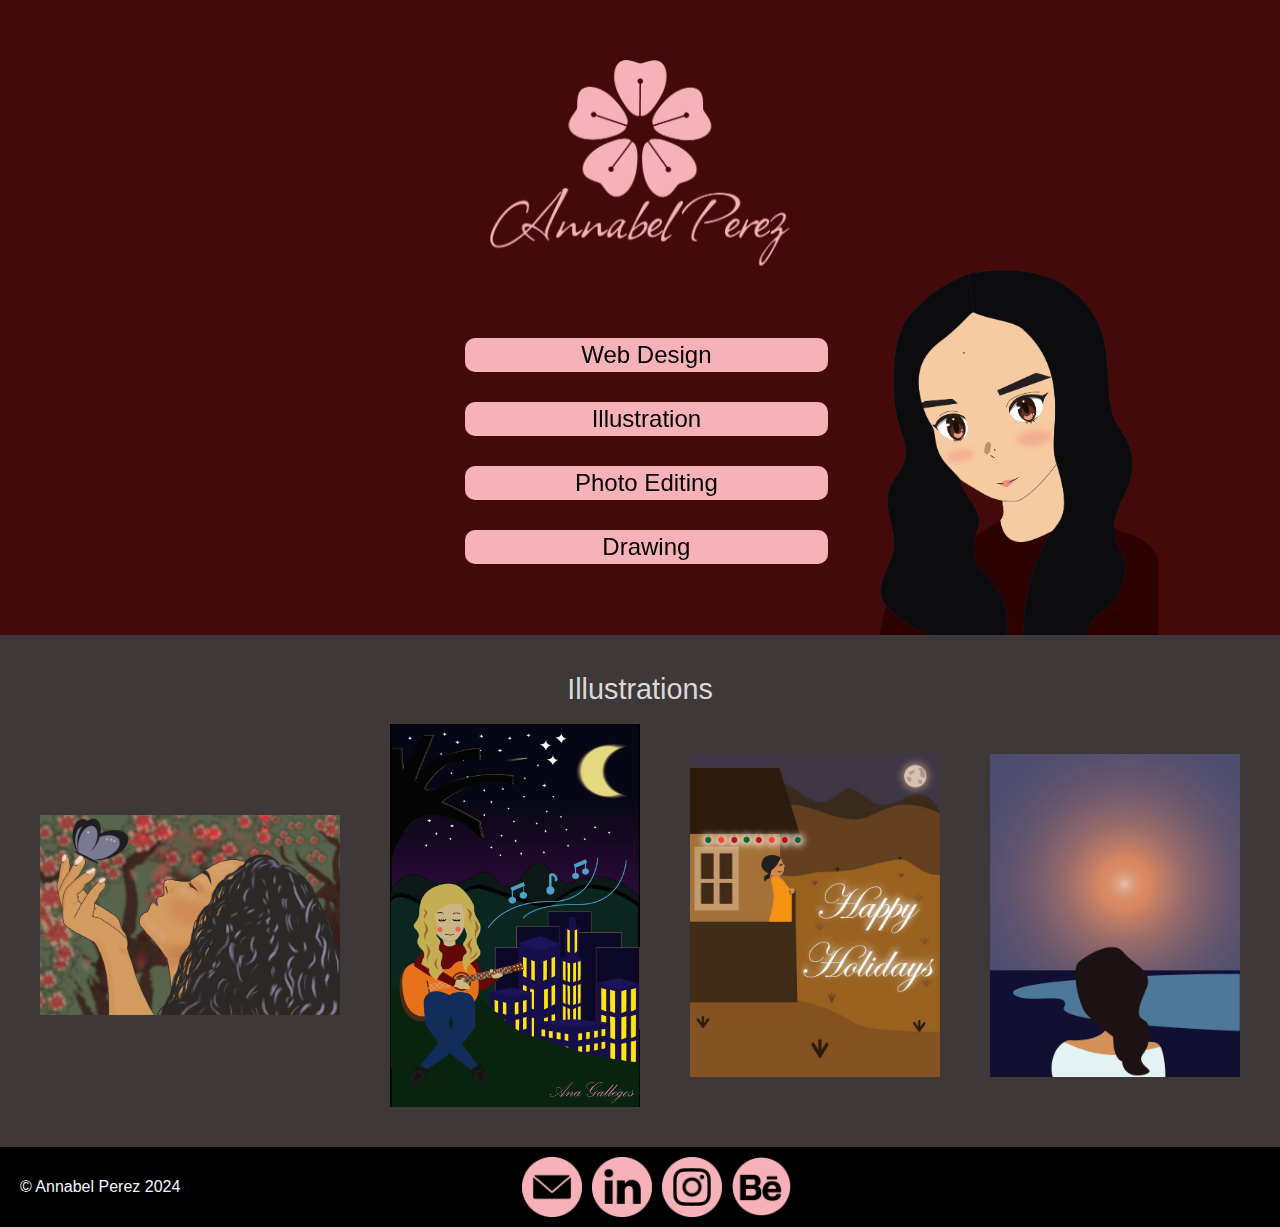
<file: html/illustrations.html>
<!DOCTYPE html>
<html lang="en">
<head>
    <meta charset="UTF-8">
    <meta name="viewport" content="width=device-width, initial-scale=1.0">
    <title>Illustrations</title>
    <link rel="stylesheet" href="../style.css">
    <link rel="stylesheet" href="../styleillustration.css">
    <link rel="stylesheet" href="../stylepetals.css">
    <script src="../script.js" defer></script>
</head>
<div id="blossom_container"></div>
<body>
    
    <div class="container">
        <header>

        </header>
        <section class="menu">
            <div class="logo">
                <img src="../resources/logo.png" alt="My Logo">
            </div>
            <div id="sakura">

            </div>
            <div class="navsection">
                <nav>
                    <ul>
                        <li><a href="../index.html" id="changethis">Web Design</a></li>
                        <li><a href="./illustrations.html">Illustration</a></li>
                        <li><a href="./editing.html">Photo Editing</a></li>
                        <li><a href="./drawings.html">Drawing</a></li>
                    </ul>
                </nav>
            </div>
            <div id="self">
                <img src="../resources/ana.png" alt="">
            </div>
        </section>
        <div class="full-img" id="fullimgbox">
            <img src="./illustration_assets/WhatsApp Image 2024-04-17 at 12.19.34_a1080134.jpg"" alt="" id="fullimg">
            <span onclick="closeFullImg()">X</span>
        </div>
        <section id="illustrations">
            <span>Illustrations</span>
            <div id="images">
                <div><img src="./illustration_assets/WhatsApp Image 2024-04-17 at 12.19.34_a1080134.jpg" alt="" onclick="openFullImg(this.src)"></div>
                <img src="./illustration_assets/Final_Gallegos - Copy.png" alt="" onclick="openFullImg(this.src)">
                <img src="./illustration_assets/Card2-01.jpg" alt="" onclick="openFullImg(this.src)">
                <img src="./illustration_assets/Exercise1.png" alt="" onclick="openFullImg(this.src)">
            </div>
        </section> 
        <footer>
            <p>&copy; Annabel Perez 2024</p>
            
            <div id="socials">
                <ul>
                    <li><a href="mailto:designs@annabelprz.com" target="_blank"><img src="../resources/Icons/email.png" alt=""></a></li>
                    <li><a href="https://www.linkedin.com/in/annabel-perez-5560912aa" target="_blank"><img src="../resources/Icons/in.png" alt=""></a></li>
                    <li><a href="https://www.instagram.com/annabel.prz/?igsh=MTMydHNjODIxM3AzZA%3D%3D" target="_blank"><img src="../resources/Icons/instagram.png" alt=""></a></li>
                    <li><a href="https://www.behance.net/anaigallego" target="_blank"><img src="../resources/Icons/be.png" alt=""></a></li>
                </ul>
                
            </div>
            <div id="noshow">this is a blank text</div>
        </footer>
    </div> 
    
    <script>
        let fullimgbox = document.getElementById("fullimgbox");
        let fullimg = document.getElementById("fullimg");

        function openFullImg(pic){
            fullimgbox.style.display = "flex";
            fullimg.src = pic;

        }
        function closeFullImg(){
            fullimgbox.style.display = "none"
        }
    </script>
</body>
</html>
</file>
<file: styleillustration.css>
#images{
    display: flex;
    flex-wrap: wrap;
    justify-content: center;
    gap: 50px;
    align-items: center;

}
#images>img{
    width: 250px;
}

#images div{
    display: flex;
    justify-content: center;
    width: 300px;
    align-items: center;
    align-self: center;
    text-align: center;
    
}
.images{
    
    z-index: 5;
    position: relative;

}
#illustrations{
    background-color: #3F3838;
}


.full-img{
    width: 100%;
    height: 100vh;
    background: rgba(0, 0, 0, 0.9);
    position: fixed;
    top: 0;
    left: 0;
    display: none;
    align-items: center;
    justify-content: center;
    z-index: 99;
}
.full-img img{
    width: 90%;
    max-width: 800px;
}
.full-img span{
    position: absolute;
    top: 5%;
    right: 5%;
    font-size: 30px;
    color: white;
    cursor: pointer;
}

#images{
    z-index: 5;
  }

  @media only screen and (max-height: 700px){
    .full-img img{
      width: 40%;
      /*max-height: 800px;*/
    }
  }
</file>
<file: stylepetals.css>
/*body {
    background-color: #2b2c3a;
    padding: 20px;
}*/
#blossom_container {
    /*background-color: #f1f1f1;*/
    background-size: cover;
    display: block;
    background: rgba(0, 0, 0, 0.0);
    position: fixed;
    top: 0;
    right: 0;
    width: calc(100%);
    height: calc(100%);
    
}
.petal {
    background: url(http://talktofill.surge.sh/cherry-blossom.png) no-repeat;
}
.petal.petal-style1 {
    width: 45px;
    height: 20px;
    background-position: -31px 0;
}
.petal.petal-style2 {
    width: 42px;
    height: 22px;
    background-position: 0 -23px;
}
.petal.petal-style3 {
    width: 37px;
    height: 24px;
    background-position: 0 -50px;
}
.petal.petal-style4 {
    width: 26px;
    height: 34px;
    background-position: -49px -35px;
}
</file>
<file: style.css>
/*------------------------------------------------------------------css reset----------------------------------------------------*/

/*
  1. Use a more-intuitive box-sizing model.
*/
*, *::before, *::after {
    box-sizing: border-box;
    
  }
  /*
    2. Remove default margin
  */
  * {
    margin: 0;
    
  }
  /*
    Typographic tweaks!
    3. Add accessible line-height
    4. Improve text rendering
  */
  /*body {
    line-height: 1.5;
    -webkit-font-smoothing: antialiased;
  }*/
  /*
    5. Improve media defaults
  */
  img, picture, video, canvas, svg {
    display: block;
    max-width: 100%;
  }
  /*
    6. Remove built-in form typography styles
  */
  input, button, textarea, select {
    font: inherit;
  }
  /*
    7. Avoid text overflows
  */
  p, h1, h2, h3, h4, h5, h6 {
    overflow-wrap: break-word;
  }
  /*
    8. Create a root stacking context
  */
  #root, #__next {
    isolation: isolate;
  }
html, body, div, span, applet, object, iframe,
h1, h2, h3, h4, h5, h6, p, blockquote, pre,
a, abbr, acronym, address, big, cite, code,
del, dfn, em, img, ins, kbd, q, s, samp,
small, strike, strong, sub, sup, tt, var,
b, u, i, center,
dl, dt, dd, ol, ul, li,
fieldset, form, label, legend,
table, caption, tbody, tfoot, thead, tr, th, td,
article, aside, canvas, details, embed, 
figure, figcaption, footer, header, hgroup, 
menu, nav, output, ruby, section, summary,
time, mark, audio, video {
	margin: 0;
	padding: 0;
	border: 0;
	font-size: 100%;
	font: inherit;
	vertical-align: baseline;
}
/* HTML5 display-role reset for older browsers */
article, aside, details, figcaption, figure, 
footer, header, hgroup, menu, nav, section {
	display: block;
}
body {
	line-height: 1;
}
ol, ul {
	list-style: none;
}
blockquote, q {
	quotes: none;
}
blockquote:before, blockquote:after,
q:before, q:after {
	content: '';
	content: none;
}
table {
	border-collapse: collapse;
	border-spacing: 0;
}
/*------------------------------------------------------------------css reset----------------------------------------------------*/
/**{
    /*border: 2px solid black !important;
}*/
body{
    
    /*background-image: url(./resources/pexels-ithalu-907485.jpg);*/
    
    /*background-size: cover;*/
    width: 100%;
    font-family: 'Montserrat', sans-serif;
    

}

.container{
  width: 100%;
  margin: auto;
  background-color: #3F3838;
  z-index: 1;
  
}
header{
  background-color: #440909;
  display: flex;
  justify-content: end;
  padding: 20px;
  z-index: 5;
  
  
}
.menu{
    display: flex;
    flex-wrap: wrap;
    background-color: #440909;
    z-index: 1;
    
}
.logo{
    display: flex;
    width: 100%;
    justify-content: center;
    margin-top: 20px;

}
.logo img{
    width: 300px;
    align-self: center;
    justify-self: center;
    text-align: center;
    z-index: 3;

}
#sakura{
    width: 34%;
}
.navsection{
  display: flex;
  flex-direction: column;
  width: 33%;
  justify-content: center;
  z-index: 8;
}

nav ul{
    display: flex;
    flex-direction: column;
    gap: 30px;
    padding: 30px;
    height: 100%;
    justify-content: center;
}
nav li{
    text-align: center;
    font-size: 1.5rem;
    padding: 5px;
    background-color: #F7B2B9 ;
    border-radius: 10px;
    display: flex;

}
nav li:hover{
  background-color:rgba(226,190,207,255);
}

nav a{
  text-decoration: none;
  color: black;
  width: 100%;
  
}
#self{
    width: 33%;
    display: flex;
    justify-content: start;
    align-items: center;
    z-index: 3;
    
}

#self img{
  max-width: 400px; /**************Change this when needed*****************/
}
.apps{
  display: flex;
  justify-content: center;
  align-items: center;
  /*width: 100%;*/
}
.apps ul{
  display: flex;
  width: 100%;
  justify-content: center;
  align-items: center;
  text-align: center;
  gap: 30px;
  margin-bottom: 20px;

  
}

.apps img{
  width: 60px;
  /*min-width: 60px;*/
}
#process{
  display: flex;
  justify-content: center;
  background-color: #440909;
}
#process img{ 
  width: 50%;
  
}

#web-designs-section{
    padding: 20px;
    display: flex;
    flex-direction: row;
    gap: 20px;
    justify-content: center;
   
}
.webdesign{
  width: 45%;
}
.webdesign img {
  width: 100%;
  max-width: 1000px;
  margin: auto ;
  padding-bottom: 10px;

  
}
.webdesign p{
  text-align: center;
  background-color: #D9D9D9;
  max-width: 70%;
  margin: auto;
  font-size: 1.9rem;
  
}
/*.webdesign>p:first-of-type{
  font-size: 1.9rem;
}
.webdesign>p:nth-of-type(2){
  font-size: 1.4rem;
}*/
.images{
    
    z-index: 5;
    position: relative;

}

/**************************************************************************/
.full-img{
    width: 100%;
    height: 100%;
    background: rgba(0, 0, 0, 0.9);
    position: fixed;
    top: 0;
    left: 0;
    display: none;
    align-items: center;
    justify-content: center;
    z-index: 99;
}
.full-img img{
    width: 90%;
    max-width: 800px;
}
.full-img span{
    position: absolute;
    top: 5%;
    right: 5%;
    font-size: 30px;
    color: white;
    cursor: pointer;
}

#images{
    z-index: 5;
  }

  @media only screen and (max-height: 700px){
    .full-img img{
      width: 70%;
      /*max-height: 800px;*/
    }
  }
/**********************************************************************/

#illustrations {
  display: flex;
  justify-content: space-around;
  background-color: #440909;
  gap: 20px;
  padding: 40px;
  flex-wrap: wrap;
  width: 100%;
  text-align: center;
  font-size: 1.8rem;
  z-index: 2;
}

#illustrations span{
  width: 100%;
}
#illustrations span, #editing span, #drawings span{
  color: #D9D9D9;
}

.othersections{
  height: 500px;
  display: flex;
  justify-content: center;
  align-items: center;
  width: 30%;
  z-index: 2;

}
.othersections a {
  text-decoration: none;
  color: #D9D9D9;
  font-weight: 700;
  text-shadow: 0 0 3px #FF0000, 0 0 5px #0000FF;
  
  
}

.illustration{
  background-image: url(./html/illustration_assets/Final_Gallegos\ -\ Copy.png);
  background-size:calc(600px);
  background-position: left;
  background-repeat: no-repeat;
  transition: transform 0.5s;
  width: 100%;
  height: 100%;
  text-align: center;
  align-content: center;

}
.illustration:hover{
  transform: scale(1.3);
  filter: grayscale(70%);
  
}
.editing{
  background-image: url(./html/editing_assets/passageoftime-Gallegos.png);
  background-size: calc(850px);
  background-position: center;
  background-repeat: no-repeat;
  transition: transform 0.5s;
  width: 100%;
  height: 100%;
  text-align: center;
  align-content: center;

}
.editing:hover{
  transform: scale(1.3);
  filter: grayscale(70%);
}
.drawing{
  background-image: url(./html/drawing_assets/20230506_171813.jpg);
  background-size: calc(800px);
  background-position: bottom;
  background-repeat: no-repeat;
  transition: transform 0.5s;
  width: 100%;
  height: 100%;
  text-align: center;
  align-content: center;

}
.drawing:hover{
  transform: scale(1.3);
  filter: grayscale(70%);
}

.about-me{
    padding: 30px;
    background-color: #D9D9D9;
    display: flex;
    flex-direction: column;
    
}
.about-me h2{
    font-size: 2rem;
    text-align: center;
    padding: 20px;
}
.about-me div{
    display: flex;
    flex-direction: row;
    justify-content: space-evenly;
    width: 80%;
    align-self: center;


}
.about-me div img{
  /*width: 40%;*/
  max-width: 300px;
  align-self: center;

  

}
.about-me div p{
    font-size: 1.4rem;
    text-align: center;
    width: 50%;
    align-self: center;
}
/*
.about-me div p{
    font-size: 1.2rem;
    text-align: center;
    padding: 50px;
    width: 60%;
    align-self: center;
    justify-self: center;
    margin: auto;

}*/
#skills{
  display: flex;
  justify-content: center;
  background-color: #440909;
}
#skills img{
  width: 60%;
}
#project{
  padding: 50px;
  display: flex;
  flex-direction: column;
  background-color: #3F3838;
  align-items: center;
  color: #D9D9D9;
  
}
#project div{
  display: flex;
  flex-direction: column;
  justify-content: center;
  align-items: center;
  width: 70%;
}
#project h2, #project p{
    text-align: center;
    background-color: #3F3838;

}
#project h2{
  font-size: 1.5rem;
  padding: 20px;
  width: 50%;
}

#project p {
  padding: 10px;
  margin-bottom: 20px;
  padding: 30px;
  width: 50%;

}
#project button{
  /*display: block;*/
  /*margin: auto;
  padding: 15px 30px; */
  /*width: 200px;*/
  align-self: center;
  z-index: 2;
}
/**********************************button*********************************/
.animated-button {
  position: relative;
  display: flex;
  align-items: center;
  gap: 4px;
  padding: 16px 36px;
  border: 4px solid;
  border-color: transparent;
  font-size: 16px;
  background-color: inherit;
  border-radius: 100px;
  font-weight: 600;
  color: #F7B2B9;
  box-shadow: 0 0 0 2px #F7B2B9;
  cursor: pointer;
  overflow: hidden;
  transition: all 0.6s cubic-bezier(0.23, 1, 0.32, 1);
}

.animated-button svg {
  position: absolute;
  width: 24px;
  fill: #F7B2B9;
  z-index: 9;
  transition: all 0.8s cubic-bezier(0.23, 1, 0.32, 1);
}

.animated-button .arr-1 {
  right: 16px;
}

.animated-button .arr-2 {
  left: -25%;
}

.animated-button .circle {
  position: absolute;
  top: 50%;
  left: 50%;
  transform: translate(-50%, -50%);
  width: 20px;
  height: 20px;
  background-color: #F7B2B9;
  border-radius: 50%;
  opacity: 0;
  transition: all 0.8s cubic-bezier(0.23, 1, 0.32, 1);
}

.animated-button .text {
  position: relative;
  z-index: 1;
  transform: translateX(-12px);
  transition: all 0.8s cubic-bezier(0.23, 1, 0.32, 1);
}

.animated-button:hover {
  box-shadow: 0 0 0 12px transparent;
  color: #212121;
  border-radius: 12px;
}

.animated-button:hover .arr-1 {
  right: -25%;
}

.animated-button:hover .arr-2 {
  left: 16px;
}

.animated-button:hover .text {
  transform: translateX(12px);
}

.animated-button:hover svg {
  fill: #212121;
}

.animated-button:active {
  scale: 0.95;
  box-shadow: 0 0 0 4px #F7B2B9;
}

.animated-button:hover .circle {
  width: 220px;
  height: 220px;
  opacity: 1;
}

/*************************************************************************/

footer{
    display: flex;
    justify-content: space-between;
    background-color: black;
    padding: 0 20px;

    
    
    
}
footer p{
  text-align: center;
  align-self: center;
  color: aliceblue;
  justify-self: start;
  
  
}
footer img{
    width: 60px;
    

}
#noshow{
  visibility: hidden;
}
#socials{
    display: flex;
    justify-content: center;
    align-items: center;
    
}
#socials ul{
    display: flex;
    flex-direction: row;
    gap: 10px;
    color: #D9D9D9;
    padding: 10px 0 ;
    z-index: 2;
    
}

/**********************************checkbox************************************/
.fx-block{
  display: none;/**toggle visibility*/
}
.toggle > div {
  position: relative;
  padding: 10px;
  width: 150px;
  height: 55px;
  border-radius: 50px;
  box-shadow: 0 -1px 1px 0 rgba(0, 0, 0, .5), 0px 1px 1px 0 rgba(255, 255, 255, 1);
  background: rgb(189, 191, 193);
  background: linear-gradient(to bottom, rgba(189, 191, 193, 1) 0%, rgba(249, 251, 254, 1) 100%);
}

.toggle > div > input[type=checkbox] {
  position: absolute;
  opacity: 0;
  top: -3px;
  left: 17px;
  width: 130px;
  height: 45px;
  z-index: 5;
}

.toggle > div > input[type=checkbox] ~ div {
  width: 130px;
  height: 35px;
  border-radius: 50px;
  border: 1px solid #979797;
  box-shadow: inset 5px 0 0 0 rgba(0, 0, 0, .1), inset -5px 0 0 0 rgba(0, 0, 0, .1), inset -6px 0 0 0 rgba(255, 255, 255, .5), inset -4px 6px 11px -5px rgba(0, 0, 0, .2), inset 1px 1px 0 0 rgba(255, 255, 255, 1), -6px 4px 11px -7px rgba(0, 0, 0, .5);
  background: rgb(253, 252, 251);
  background: linear-gradient(to right, rgba(253, 252, 251, 1) 37%, rgba(229, 229, 229, 1) 61%);
}

.toggle > div > input[type=checkbox]:checked ~ div {
  box-shadow: inset -5px 0 0 0 rgba(0, 0, 0, .1), inset 5px 0 0 0 rgba(0, 0, 0, .1), inset 6px 0 0 0 rgba(255, 255, 255, .5), inset -4px 6px 11px -5px rgba(0, 0, 0, .2), inset 1px 1px 0 0 rgba(255, 255, 255, 1), -6px 4px 11px -7px rgba(0, 0, 0, .5);
  background: rgb(229, 229, 229);
  background: linear-gradient(to right, rgba(229, 229, 229, 1) 39%, rgba(253, 252, 251, 1) 63%);
}

.toggle > div > input[type=checkbox] ~ div:before {
  content: attr(data-unchecked);
  display: block;
  position: absolute;
  border-radius: 10px;
  top: 17px;
  left: 30px;
}

.toggle > div > input[type=checkbox] ~ div:after {
  content: attr(data-checked);
  color: #F7B2B9;
  text-shadow: 0 1px 0 #fff, 0px 0 7px #F7B2B9;
  filter: dropshadow(color=#F7B2B9, offx=0, offy=0);
  display: block;
  position: absolute;
  border-radius: 10px;
  top: 17px;
  left: 100px;
}

.toggle > div > input[type=checkbox]:checked ~ div:before {
  color: #F7B2B9;
  text-shadow: 0 1px 0 #fff, 0px 0 7px #F7B2B9;
  filter: dropshadow(color=#F7B2B9, offx=0, offy=0);
}

.toggle > div > input[type=checkbox]:checked ~ div:after {
  color: #000;
  text-shadow: none;
  filter: dropshadow(none);
}









/*************responsiveness****************/

@media only screen and (max-width: 1500px) {
  #self img{
    width: 300px;
    
  } 
  .othersections{
    height: 400px;
  }
}

@media only screen and (max-width: 800px) {
  #self img{
    width: 100%;
    justify-content: end;
    
  } 
  .apps ul{
    
    gap: 15px;
    
  
    
  }
  .apps img{
    width: 40px;
  }
  .othersections{
    height: 300px;
  }
  .webdesign p{
    font-size: 1.4rem;
  }
  

  
}
@media only screen and (max-width: 700px){
  .about-me div img{
    /*width: 40%;*/
    max-width: 200px;
  
    
  
  }
  .othersections{
    width: 80%;
  }
  #web-designs-section{
    flex-direction: column;
    justify-content: center;
    align-items: center;
  }
  .webdesign{
    width: 80%;
  }
  
}

@media only screen and (max-width: 550px){
  .about-me div{
   
    flex-direction: column;
    
    width: 100%;
    


  }
  .about-me div p{
    width: 100%;
  }
  #self{
    display: none;
  }
  #sakura{
    display: none;
  }
  .navsection{
    
    width: 100%;
    
  }
  .editing{
    background-position: center;
    background-size: calc(550px);
  }
  .drawing{
    background-size: calc(450px);
    background-position:center ;
  }
  #process img{
    width: 100%;
  }
}
</file>
